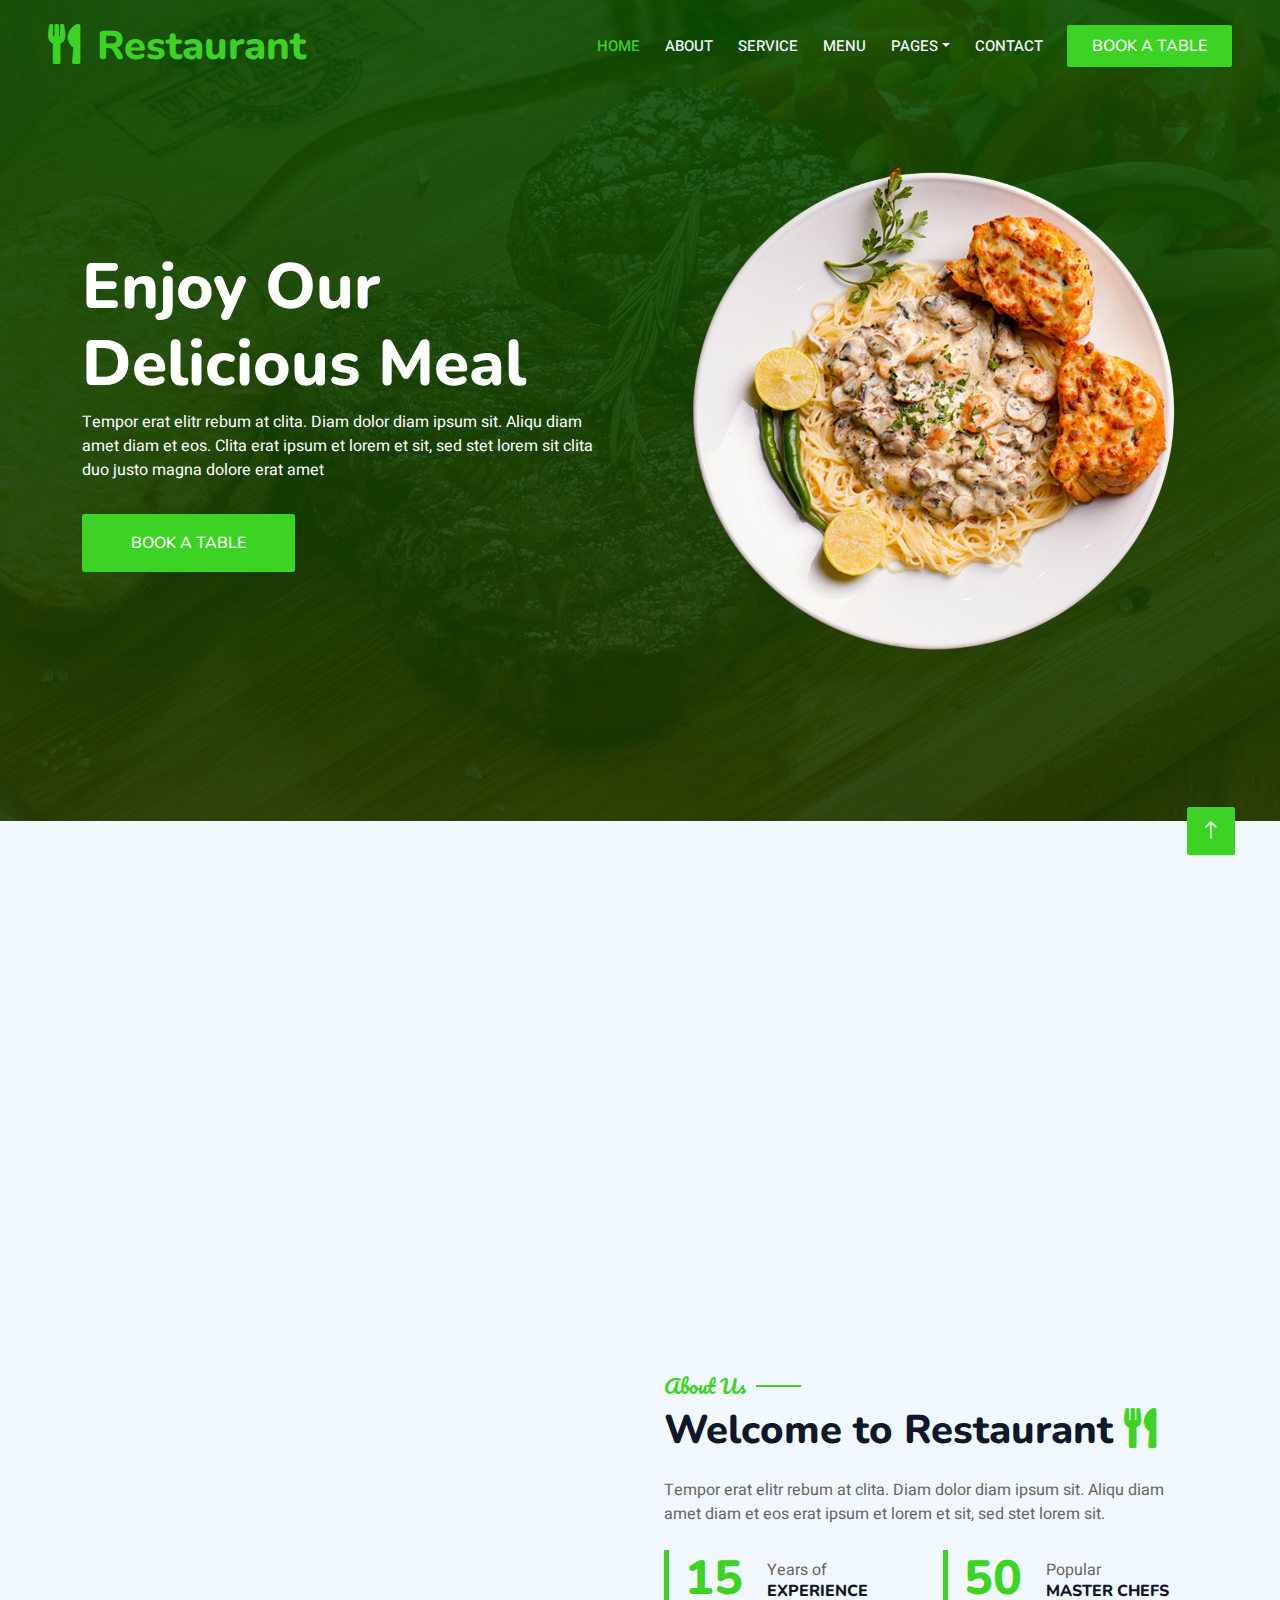
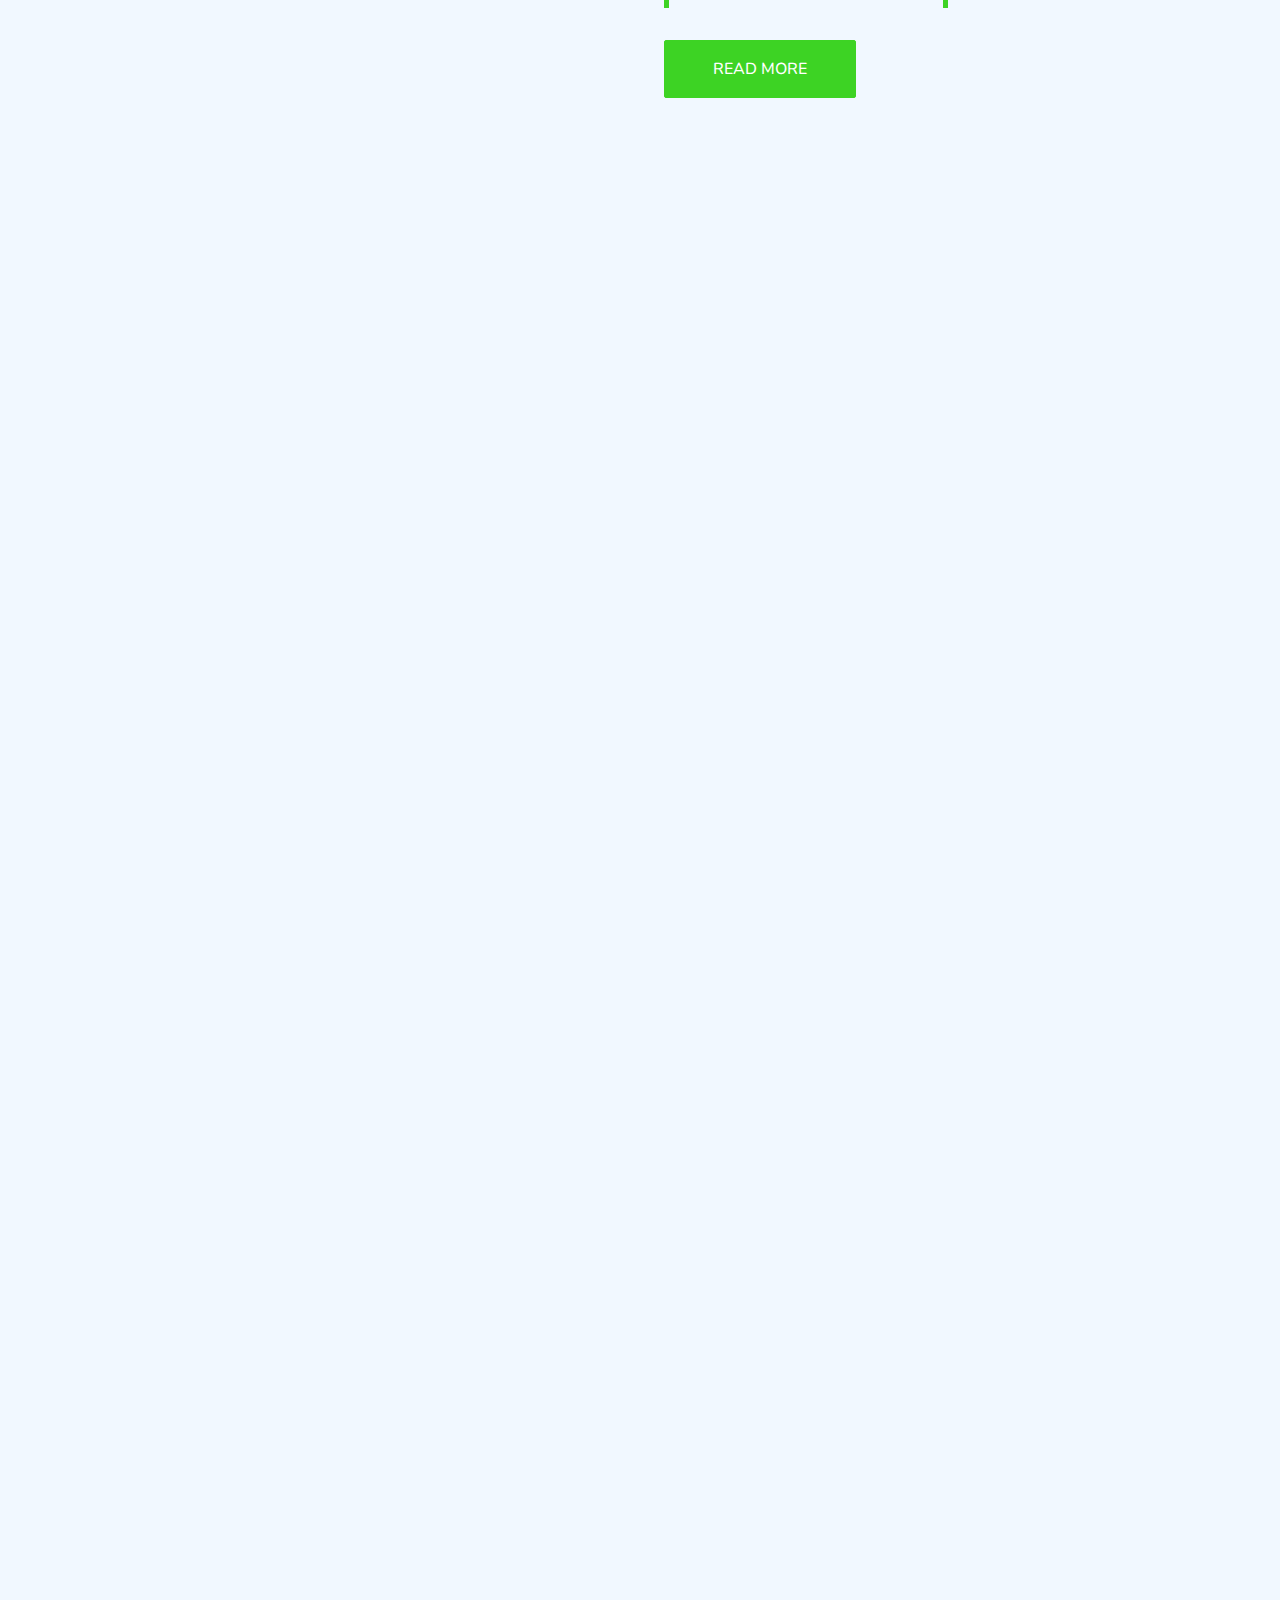
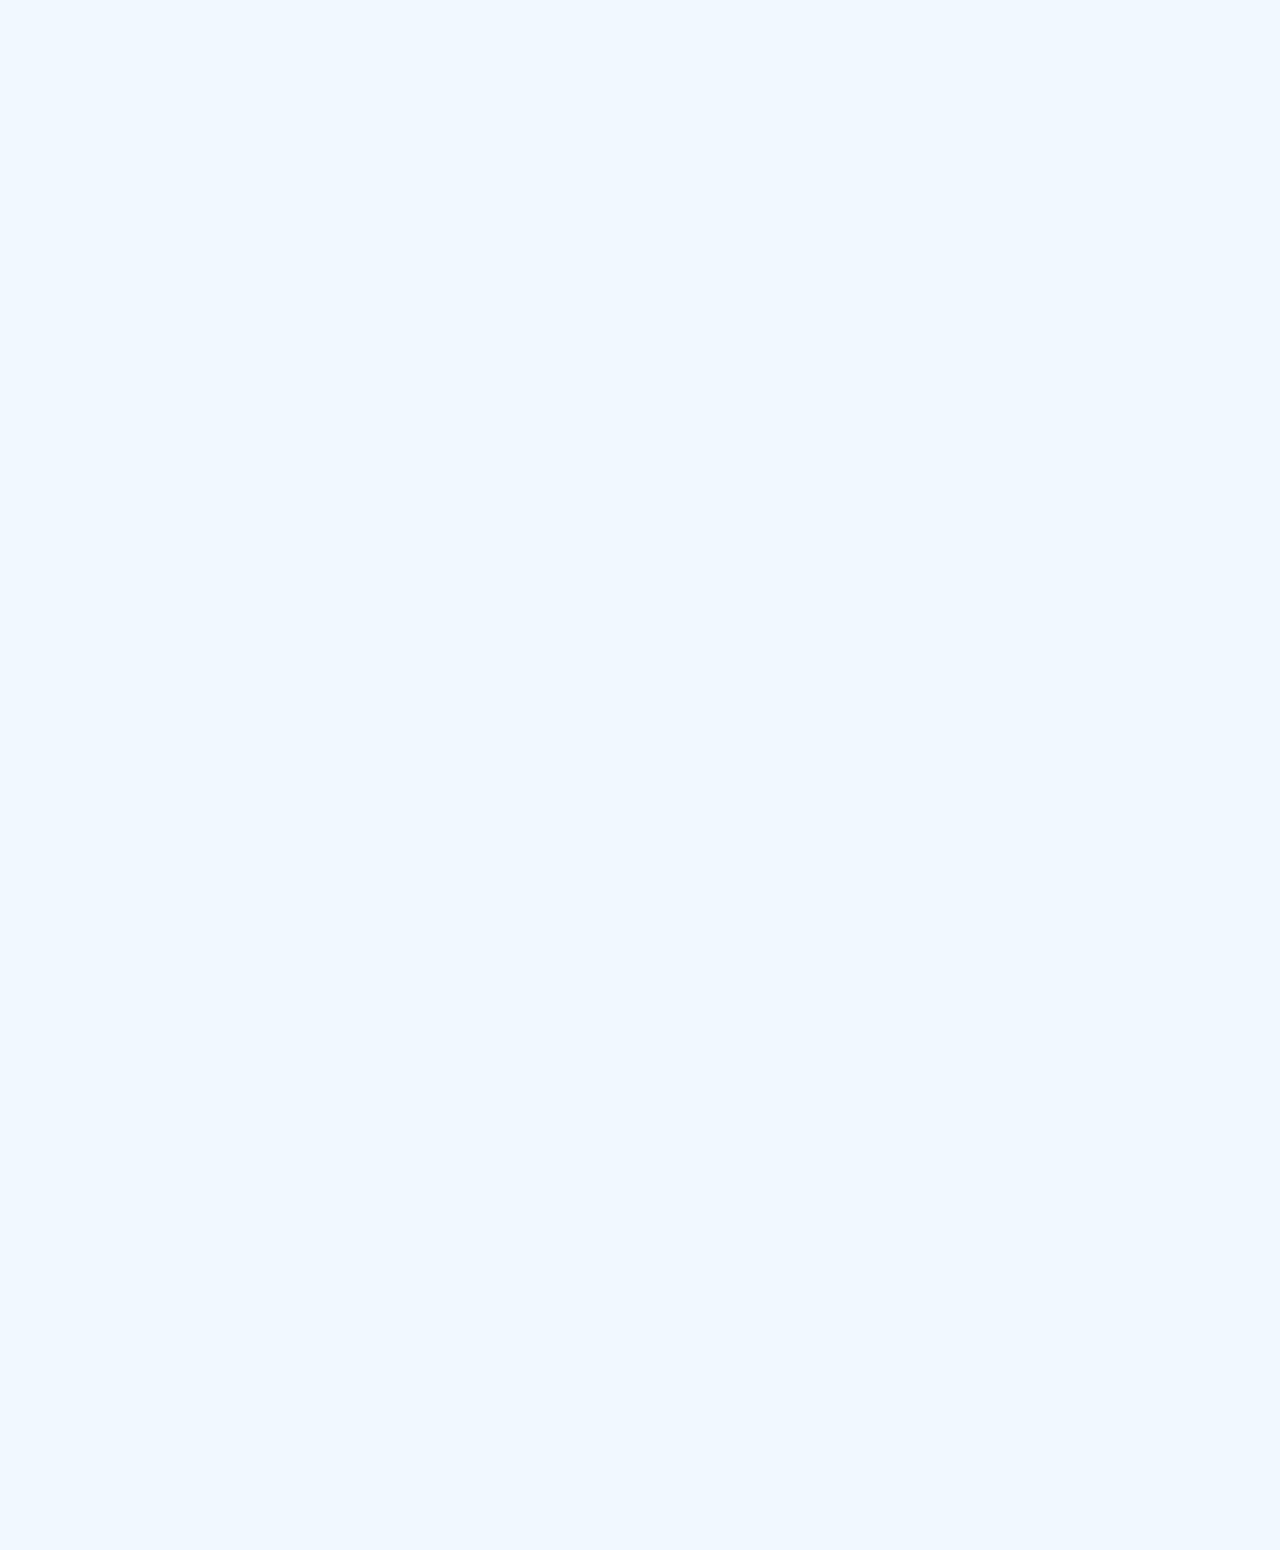
<file: index.html>
<!DOCTYPE html>
<html lang="en">

<head>
    <meta charset="utf-8">
    <title>Restaurant - Enjoy Delicious Meal</title>
    <meta content="width=device-width, initial-scale=1.0" name="viewport">
    <meta content="" name="keywords">
    <meta content="" name="description">

    <!-- Google Web Fonts -->
    <link rel="preconnect" href="https://fonts.googleapis.com">
    <link rel="preconnect" href="https://fonts.gstatic.com" crossorigin>
    <link
        href="https://fonts.googleapis.com/css2?family=Heebo:wght@400;500;600&family=Nunito:wght@600;700;800&family=Pacifico&display=swap"
        rel="stylesheet">

    <!-- Icon Font Stylesheet -->
    <link href="https://cdnjs.cloudflare.com/ajax/libs/font-awesome/5.10.0/css/all.min.css" rel="stylesheet">
    <link href="https://cdn.jsdelivr.net/npm/bootstrap-icons@1.4.1/font/bootstrap-icons.css" rel="stylesheet">

    <!-- Libraries Stylesheet -->
    <link href="lib/animate/animate.min.css" rel="stylesheet">
    <link href="lib/owlcarousel/assets/owl.carousel.min.css" rel="stylesheet">
    <link href="lib/tempusdominus/css/tempusdominus-bootstrap-4.min.css" rel="stylesheet" />

    <!-- Customized Bootstrap Stylesheet -->
    <link href="css/bootstrap.min.css" rel="stylesheet">

    <!-- Template Stylesheet -->
    <link href="css/style.css" rel="stylesheet">
</head>

<body>
    <div>
        <!-- Spinner Start -->
        <div id="spinner"
            class="show bg-white position-fixed translate-middle w-100 vh-100 top-50 start-50 d-flex align-items-center justify-content-center">
            <div class="spinner-border text-primary" style="width: 3rem; height: 3rem;" role="status">
                <span class="sr-only">Loading...</span>
            </div>
        </div>
        <!-- Spinner End -->

        <!-- Navbar & Hero Start -->
        <div>
            <nav class="navbar navbar-expand-lg navbar-dark px-4 px-lg-5 py-3 py-lg-0">
                <a href="#" class="navbar-brand p-0">
                    <h1 class="text-danger m-0"><i class="fa fa-utensils me-3"></i>Restaurant</h1>
                    <!-- <img src="img/logo.png" alt="Logo"> -->
                </a>
                <button class="navbar-toggler" type="button" data-bs-toggle="collapse" data-bs-target="#navbarCollapse">
                    <span class="fa fa-bars"></span>
                </button>
                <div class="collapse navbar-collapse" id="navbarCollapse">
                    <div class="navbar-nav ms-auto py-0 pe-4">
                        <a href="index.html" class="nav-item nav-link active">Home</a>
                        <a href="html/about.html" class="nav-item nav-link">About</a>
                        <a href="html/service.html" class="nav-item nav-link">Service</a>
                        <a href="html/menu.html" class="nav-item nav-link">Menu</a>
                        <div class="nav-item dropdown">
                            <a href="#" class="nav-link dropdown-toggle" data-bs-toggle="dropdown">Pages</a>
                            <div class="dropdown-menu m-0">
                                <a href="html/booking.html" class="dropdown-item">Booking</a>
                                <a href="html/team.html" class="dropdown-item">Our Team</a>
                                <a href="html/testimonial.html" class="dropdown-item">Testimonial</a>
                                <a href="html/policy.html" class="dropdown-item">Privacy Policy</a>
                                <a href="html/terms-condition.html" class="dropdown-item">Terms & Condition</a>
                            </div>
                        </div>
                        <a href="html/contact.html" class="nav-item nav-link">Contact</a>
                    </div>
                    <a href="html/booking.html" class="btn btn-primary py-2 px-4">Book A Table</a>
                </div>
            </nav>

            <div class="container-xxl py-5 bg-dark hero-header mb-5">
                <div class="container my-5 py-5">
                    <div class="row align-items-center g-5">
                        <div class="col-lg-6 text-center text-lg-start">
                            <h1 class="display-3 text-white animated slideInLeft">Enjoy Our<br>Delicious Meal</h1>
                            <p class="text-white animated slideInLeft mb-4 pb-2">Tempor erat elitr rebum at clita. Diam
                                dolor diam ipsum sit. Aliqu diam amet diam et eos. Clita erat ipsum et lorem et sit, sed
                                stet lorem sit clita duo justo magna dolore erat amet</p>
                            <a href="" class="btn btn-primary py-sm-3 px-sm-5 me-3 animated slideInLeft">Book A
                                Table</a>
                        </div>
                        <div class="col-lg-6 text-center text-lg-end overflow-hidden">
                            <img class="img-fluid" src="img/hero.png" alt="hero-img">
                        </div>
                    </div>
                </div>
            </div>
        </div>
        <!-- Navbar & Hero End -->


        <!-- Service Start -->
        <div class="container-xxl py-5">
            <div class="container">
                <div class="row g-4">
                    <div class="col-lg-3 col-sm-6 wow fadeInUp" data-wow-delay="0.1s">
                        <div class="service-item rounded pt-3">
                            <div class="p-4">
                                <i class="fa fa-3x fa-user-tie text-primary mb-4"></i>
                                <h5>Master Chefs</h5>
                                <p>Diam elitr kasd sed at elitr sed ipsum justo dolor sed clita amet diam</p>
                            </div>
                        </div>
                    </div>
                    <div class="col-lg-3 col-sm-6 wow fadeInUp" data-wow-delay="0.3s">
                        <div class="service-item rounded pt-3">
                            <div class="p-4">
                                <i class="fa fa-3x fa-utensils text-primary mb-4"></i>
                                <h5>Quality Food</h5>
                                <p>Diam elitr kasd sed at elitr sed ipsum justo dolor sed clita amet diam</p>
                            </div>
                        </div>
                    </div>
                    <div class="col-lg-3 col-sm-6 wow fadeInUp" data-wow-delay="0.5s">
                        <div class="service-item rounded pt-3">
                            <div class="p-4">
                                <i class="fa fa-3x fa-cart-plus text-primary mb-4"></i>
                                <h5>Online Order</h5>
                                <p>Diam elitr kasd sed at elitr sed ipsum justo dolor sed clita amet diam</p>
                            </div>
                        </div>
                    </div>
                    <div class="col-lg-3 col-sm-6 wow fadeInUp" data-wow-delay="0.7s">
                        <div class="service-item rounded pt-3">
                            <div class="p-4">
                                <i class="fa fa-3x fa-headset text-primary mb-4"></i>
                                <h5>24/7 Service</h5>
                                <p>Diam elitr kasd sed at elitr sed ipsum justo dolor sed clita amet diam</p>
                            </div>
                        </div>
                    </div>
                </div>
            </div>
        </div>
        <!-- Service End -->


        <!-- About Start -->
        <div class="container-xxl py-5">
            <div class="container">
                <div class="row g-5 align-items-center">
                    <div class="col-lg-6">
                        <div class="row g-3">
                            <div class="col-6 text-start">
                                <img class="img-fluid rounded w-100 wow zoomIn" data-wow-delay="0.1s"
                                    src="img/about-1.jpg" alt="about-1">
                            </div>
                            <div class="col-6 text-start">
                                <img class="img-fluid rounded w-75 wow zoomIn" data-wow-delay="0.3s"
                                    src="img/about-2.jpg" alt="about-2" style="margin-top: 25%;">
                            </div>
                            <div class="col-6 text-end">
                                <img class="img-fluid rounded w-75 wow zoomIn" data-wow-delay="0.5s"
                                    src="img/about-3.jpg" alt="about-3">
                            </div>
                            <div class="col-6 text-end">
                                <img class="img-fluid rounded w-100 wow zoomIn" data-wow-delay="0.7s"
                                    src="img/about-4.jpg" alt="about-4">
                            </div>
                        </div>
                    </div>
                    <div class="col-lg-6">
                        <h5 class="section-title ff-secondary text-start text-primary fw-normal">About Us</h5>
                        <h1 class="mb-4">Welcome to Restaurant <i class="fa fa-utensils text-primary me-2"></i></h1>
                        <p class="mb-4">Tempor erat elitr rebum at clita. Diam dolor diam ipsum sit. Aliqu diam amet
                            diam et eos erat ipsum et lorem et sit, sed stet lorem sit.</p>
                        <div class="row g-4 mb-4">
                            <div class="col-sm-6">
                                <div class="d-flex align-items-center border-start border-5 border-primary px-3">
                                    <h1 class="flex-shrink-0 display-5 text-primary mb-0" data-toggle="counter-up">15
                                    </h1>
                                    <div class="ps-4">
                                        <p class="mb-0">Years of</p>
                                        <h6 class="text-uppercase mb-0">Experience</h6>
                                    </div>
                                </div>
                            </div>
                            <div class="col-sm-6">
                                <div class="d-flex align-items-center border-start border-5 border-primary px-3">
                                    <h1 class="flex-shrink-0 display-5 text-primary mb-0" data-toggle="counter-up">50
                                    </h1>
                                    <div class="ps-4">
                                        <p class="mb-0">Popular</p>
                                        <h6 class="text-uppercase mb-0">Master Chefs</h6>
                                    </div>
                                </div>
                            </div>
                        </div>
                        <a class="btn btn-primary py-3 px-5 mt-2" href="#">Read More</a>
                    </div>
                </div>
            </div>
        </div>
        <!-- About End -->


        <!-- Menu Start -->
        <div class="container-xxl py-5">
            <div class="container">
                <div class="text-center wow fadeInUp" data-wow-delay="0.1s">
                    <h5 class="section-title ff-secondary text-center text-primary fw-normal">Food Menu</h5>
                    <h1 class="mb-5">Most Popular Items</h1>
                </div>
                <div class="tab-class text-center wow fadeInUp" data-wow-delay="0.1s">
                    <ul class="nav nav-pills d-inline-flex justify-content-center border-bottom mb-5">
                        <li class="nav-item">
                            <a class="d-flex align-items-center text-start mx-3 ms-0 pb-3 active" data-bs-toggle="pill"
                                href="#Breakfast">
                                <i class="fa fa-coffee fa-2x text-primary"></i>
                                <div class="ps-3">
                                    <small class="text-body">Popular</small>
                                    <h6 class="mt-n1 mb-0">Breakfast</h6>
                                </div>
                            </a>
                        </li>
                        <li class="nav-item">
                            <a class="d-flex align-items-center text-start mx-3 pb-3" data-bs-toggle="pill"
                                href="#Launch">
                                <i class="fa fa-hamburger fa-2x text-primary"></i>
                                <div class="ps-3">
                                    <small class="text-body">Special</small>
                                    <h6 class="mt-n1 mb-0">Launch</h6>
                                </div>
                            </a>
                        </li>
                        <li class="nav-item">
                            <a class="d-flex align-items-center text-start mx-3 me-0 pb-3" data-bs-toggle="pill"
                                href="#Dinner">
                                <i class="fa fa-utensils fa-2x text-primary"></i>
                                <div class="ps-3">
                                    <small class="text-body">Lovely</small>
                                    <h6 class="mt-n1 mb-0">Dinner</h6>
                                </div>
                            </a>
                        </li>
                    </ul>
                    <div class="tab-content">
                        <div id="Breakfast" class="tab-pane fade show p-0 active">
                            <div class="row g-4">
                                <div class="col-lg-6">
                                    <div class="d-flex align-items-center">
                                        <img class="flex-shrink-0 img-fluid rounded" src="img/menu-4.jpg" alt="menu-4"
                                            style="width: 80px;">
                                        <div class="w-100 d-flex flex-column text-start ps-4">
                                            <h5 class="d-flex justify-content-between border-bottom pb-2">
                                                <span>Chapli Kebab</span>
                                                <span class="text-primary">$400</span>
                                            </h5>
                                            <small class="fst-italic">Lorem ipsum clita erat amet dolor justo
                                                diam</small>
                                        </div>
                                    </div>
                                </div>
                                <div class="col-lg-6">
                                    <div class="d-flex align-items-center">
                                        <img class="flex-shrink-0 img-fluid rounded" src="img/menu-5.jpg" alt="menu-5"
                                            style="width: 80px;">
                                        <div class="w-100 d-flex flex-column text-start ps-4">
                                            <h5 class="d-flex justify-content-between border-bottom pb-2">
                                                <span>Nihari</span>
                                                <span class="text-primary">$900</span>
                                            </h5>
                                            <small class="fst-italic">Lorem ipsum clita erat amet dolor justo
                                                diam</small>
                                        </div>
                                    </div>
                                </div>
                                <div class="col-lg-6">
                                    <div class="d-flex align-items-center">
                                        <img class="flex-shrink-0 img-fluid rounded" src="img/menu-6.jpg" alt="menu-6"
                                            style="width: 80px;">
                                        <div class="w-100 d-flex flex-column text-start ps-4">
                                            <h5 class="d-flex justify-content-between border-bottom pb-2">
                                                <span>Finger Chips</span>
                                                <span class="text-primary">$150</span>
                                            </h5>
                                            <small class="fst-italic">Lorem ipsum clita erat amet dolor justo
                                                diam</small>
                                        </div>
                                    </div>
                                </div>
                                <div class="col-lg-6">
                                    <div class="d-flex align-items-center">
                                        <img class="flex-shrink-0 img-fluid rounded" src="img/menu-7.jpg" alt="menu-7"
                                            style="width: 80px;">
                                        <div class="w-100 d-flex flex-column text-start ps-4">
                                            <h5 class="d-flex justify-content-between border-bottom pb-2">
                                                <span>Double Cheese Pizza</span>
                                                <span class="text-primary">$800</span>
                                            </h5>
                                            <small class="fst-italic">Lorem ipsum clita erat amet dolor justo
                                                diam</small>
                                        </div>
                                    </div>
                                </div>
                                <div class="col-lg-6">
                                    <div class="d-flex align-items-center">
                                        <img class="flex-shrink-0 img-fluid rounded" src="img/menu-8.jpg" alt="menu-8"
                                            style="width: 80px;">
                                        <div class="w-100 d-flex flex-column text-start ps-4">
                                            <h5 class="d-flex justify-content-between border-bottom pb-2">
                                                <span>Namkeen Gosht</span>
                                                <span class="text-primary">$1200</span>
                                            </h5>
                                            <small class="fst-italic">Lorem ipsum clita erat amet dolor justo
                                                diam</small>
                                        </div>
                                    </div>
                                </div>
                                <div class="col-lg-6">
                                    <div class="d-flex align-items-center">
                                        <img class="flex-shrink-0 img-fluid rounded" src="img/menu-1.jpg" alt="menu-1"
                                            style="width: 80px;">
                                        <div class="w-100 d-flex flex-column text-start ps-4">
                                            <h5 class="d-flex justify-content-between border-bottom pb-2">
                                                <span>Fruit chaat</span>
                                                <span class="text-primary">$300</span>
                                            </h5>
                                            <small class="fst-italic">Lorem ipsum clita erat amet dolor justo
                                                diam</small>
                                        </div>
                                    </div>
                                </div>
                                <div class="col-lg-6">
                                    <div class="d-flex align-items-center">
                                        <img class="flex-shrink-0 img-fluid rounded" src="img/menu-2.jpg" alt="menu-2"
                                            style="width: 80px;">
                                        <div class="w-100 d-flex flex-column text-start ps-4">
                                            <h5 class="d-flex justify-content-between border-bottom pb-2">
                                                <span>Sindhi Biryani</span>
                                                <span class="text-primary">$450</span>
                                            </h5>
                                            <small class="fst-italic">Lorem ipsum clita erat amet dolor justo
                                                diam</small>
                                        </div>
                                    </div>
                                </div>
                                <div class="col-lg-6">
                                    <div class="d-flex align-items-center">
                                        <img class="flex-shrink-0 img-fluid rounded" src="img/menu-3.jpg" alt="menu-3"
                                            style="width: 80px;">
                                        <div class="w-100 d-flex flex-column text-start ps-4">
                                            <h5 class="d-flex justify-content-between border-bottom pb-2">
                                                <span>Special Pizza</span>
                                                <span class="text-primary">$850</span>
                                            </h5>
                                            <small class="fst-italic">Lorem ipsum clita erat amet dolor justo
                                                diam</small>
                                        </div>
                                    </div>
                                </div>
                            </div>
                        </div>
                        <div id="Launch" class="tab-pane fade show p-0">
                            <div class="row g-4">
                                <div class="col-lg-6">
                                    <div class="d-flex align-items-center">
                                        <img class="flex-shrink-0 img-fluid rounded" src="img/menu-1.jpg" alt="menu-1"
                                            style="width: 80px;">
                                        <div class="w-100 d-flex flex-column text-start ps-4">
                                            <h5 class="d-flex justify-content-between border-bottom pb-2">
                                                <span>Fruit chaat</span>
                                                <span class="text-primary">$300</span>
                                            </h5>
                                            <small class="fst-italic">Lorem ipsum clita erat amet dolor justo
                                                diam</small>
                                        </div>
                                    </div>
                                </div>

                                <div class="col-lg-6">
                                    <div class="d-flex align-items-center">
                                        <img class="flex-shrink-0 img-fluid rounded" src="img/menu-4.jpg" alt=""
                                            style="width: 80px;">
                                        <div class="w-100 d-flex flex-column text-start ps-4">
                                            <h5 class="d-flex justify-content-between border-bottom pb-2">
                                                <span>Chapli Kebab</span>
                                                <span class="text-primary">$400</span>
                                            </h5>
                                            <small class="fst-italic">Lorem ipsum clita erat amet dolor justo
                                                diam</small>
                                        </div>
                                    </div>
                                </div>
                                <div class="col-lg-6">
                                    <div class="d-flex align-items-center">
                                        <img class="flex-shrink-0 img-fluid rounded" src="img/menu-3.jpg" alt="menu-3"
                                            style="width: 80px;">
                                        <div class="w-100 d-flex flex-column text-start ps-4">
                                            <h5 class="d-flex justify-content-between border-bottom pb-2">
                                                <span>Special Pizza</span>
                                                <span class="text-primary">$850</span>
                                            </h5>
                                            <small class="fst-italic">Lorem ipsum clita erat amet dolor justo
                                                diam</small>
                                        </div>
                                    </div>
                                </div>

                                <div class="col-lg-6">
                                    <div class="d-flex align-items-center">
                                        <img class="flex-shrink-0 img-fluid rounded" src="img/menu-6.jpg" alt=""
                                            style="width: 80px;">
                                        <div class="w-100 d-flex flex-column text-start ps-4">
                                            <h5 class="d-flex justify-content-between border-bottom pb-2">
                                                <span>Finger Chips</span>
                                                <span class="text-primary">$150</span>
                                            </h5>
                                            <small class="fst-italic">Lorem ipsum clita erat amet dolor justo
                                                diam</small>
                                        </div>
                                    </div>
                                </div>
                                <div class="col-lg-6">
                                    <div class="d-flex align-items-center">
                                        <img class="flex-shrink-0 img-fluid rounded" src="img/menu-5.jpg" alt=""
                                            style="width: 80px;">
                                        <div class="w-100 d-flex flex-column text-start ps-4">
                                            <h5 class="d-flex justify-content-between border-bottom pb-2">
                                                <span>Nihari</span>
                                                <span class="text-primary">$900</span>
                                            </h5>
                                            <small class="fst-italic">Lorem ipsum clita erat amet dolor justo
                                                diam</small>
                                        </div>
                                    </div>
                                </div>

                                <div class="col-lg-6">
                                    <div class="d-flex align-items-center">
                                        <img class="flex-shrink-0 img-fluid rounded" src="img/menu-8.jpg" alt=""
                                            style="width: 80px;">
                                        <div class="w-100 d-flex flex-column text-start ps-4">
                                            <h5 class="d-flex justify-content-between border-bottom pb-2">
                                                <span>Namkeen Gosht</span>
                                                <span class="text-primary">$1200</span>
                                            </h5>
                                            <small class="fst-italic">Lorem ipsum clita erat amet dolor justo
                                                diam</small>
                                        </div>
                                    </div>
                                </div>
                                <div class="col-lg-6">
                                    <div class="d-flex align-items-center">
                                        <img class="flex-shrink-0 img-fluid rounded" src="img/menu-7.jpg" alt=""
                                            style="width: 80px;">
                                        <div class="w-100 d-flex flex-column text-start ps-4">
                                            <h5 class="d-flex justify-content-between border-bottom pb-2">
                                                <span>Double Cheese Pizza</span>
                                                <span class="text-primary">$800</span>
                                            </h5>
                                            <small class="fst-italic">Lorem ipsum clita erat amet dolor justo
                                                diam</small>
                                        </div>
                                    </div>
                                </div>
                                <div class="col-lg-6">
                                    <div class="d-flex align-items-center">
                                        <img class="flex-shrink-0 img-fluid rounded" src="img/menu-2.jpg" alt="menu-2"
                                            style="width: 80px;">
                                        <div class="w-100 d-flex flex-column text-start ps-4">
                                            <h5 class="d-flex justify-content-between border-bottom pb-2">
                                                <span>Sindhi Biryani</span>
                                                <span class="text-primary">$450</span>
                                            </h5>
                                            <small class="fst-italic">Lorem ipsum clita erat amet dolor justo
                                                diam</small>
                                        </div>
                                    </div>
                                </div>
                            </div>
                        </div>
                        <div id="Dinner" class="tab-pane fade show p-0 ">
                            <div class="row g-4">

                                <div class="col-lg-6">
                                    <div class="d-flex align-items-center">
                                        <img class="flex-shrink-0 img-fluid rounded" src="img/menu-2.jpg" alt="menu-2"
                                            style="width: 80px;">
                                        <div class="w-100 d-flex flex-column text-start ps-4">
                                            <h5 class="d-flex justify-content-between border-bottom pb-2">
                                                <span>Sindhi Biryani</span>
                                                <span class="text-primary">$450</span>
                                            </h5>
                                            <small class="fst-italic">Lorem ipsum clita erat amet dolor justo
                                                diam</small>
                                        </div>
                                    </div>
                                </div>
                                <div class="col-lg-6">
                                    <div class="d-flex align-items-center">
                                        <img class="flex-shrink-0 img-fluid rounded" src="img/menu-3.jpg" alt="menu-3"
                                            style="width: 80px;">
                                        <div class="w-100 d-flex flex-column text-start ps-4">
                                            <h5 class="d-flex justify-content-between border-bottom pb-2">
                                                <span>Special Pizza</span>
                                                <span class="text-primary">$850</span>
                                            </h5>
                                            <small class="fst-italic">Lorem ipsum clita erat amet dolor justo
                                                diam</small>
                                        </div>
                                    </div>
                                </div>
                                <div class="col-lg-6">
                                    <div class="d-flex align-items-center">
                                        <img class="flex-shrink-0 img-fluid rounded" src="img/menu-1.jpg" alt="menu-1"
                                            style="width: 80px;">
                                        <div class="w-100 d-flex flex-column text-start ps-4">
                                            <h5 class="d-flex justify-content-between border-bottom pb-2">
                                                <span>Fruit chaat</span>
                                                <span class="text-primary">$300</span>
                                            </h5>
                                            <small class="fst-italic">Lorem ipsum clita erat amet dolor justo
                                                diam</small>
                                        </div>
                                    </div>
                                </div>

                                <div class="col-lg-6">
                                    <div class="d-flex align-items-center">
                                        <img class="flex-shrink-0 img-fluid rounded" src="img/menu-5.jpg" alt="menu-5"
                                            style="width: 80px;">
                                        <div class="w-100 d-flex flex-column text-start ps-4">
                                            <h5 class="d-flex justify-content-between border-bottom pb-2">
                                                <span>Nihari</span>
                                                <span class="text-primary">$900</span>
                                            </h5>
                                            <small class="fst-italic">Lorem ipsum clita erat amet dolor justo
                                                diam</small>
                                        </div>
                                    </div>
                                </div>
                                <div class="col-lg-6">
                                    <div class="d-flex align-items-center">
                                        <img class="flex-shrink-0 img-fluid rounded" src="img/menu-6.jpg" alt="menu-6"
                                            style="width: 80px;">
                                        <div class="w-100 d-flex flex-column text-start ps-4">
                                            <h5 class="d-flex justify-content-between border-bottom pb-2">
                                                <span>Finger Chips</span>
                                                <span class="text-primary">$150</span>
                                            </h5>
                                            <small class="fst-italic">Lorem ipsum clita erat amet dolor justo
                                                diam</small>
                                        </div>
                                    </div>
                                </div>
                                <div class="col-lg-6">
                                    <div class="d-flex align-items-center">
                                        <img class="flex-shrink-0 img-fluid rounded" src="img/menu-4.jpg" alt="menu-4"
                                            style="width: 80px;">
                                        <div class="w-100 d-flex flex-column text-start ps-4">
                                            <h5 class="d-flex justify-content-between border-bottom pb-2">
                                                <span>Chapli Kebab</span>
                                                <span class="text-primary">$400</span>
                                            </h5>
                                            <small class="fst-italic">Lorem ipsum clita erat amet dolor justo
                                                diam</small>
                                        </div>
                                    </div>
                                </div>

                                <div class="col-lg-6">
                                    <div class="d-flex align-items-center">
                                        <img class="flex-shrink-0 img-fluid rounded" src="img/menu-8.jpg" alt="menu-8"
                                            style="width: 80px;">
                                        <div class="w-100 d-flex flex-column text-start ps-4">
                                            <h5 class="d-flex justify-content-between border-bottom pb-2">
                                                <span>Namkeen Gosht</span>
                                                <span class="text-primary">$1200</span>
                                            </h5>
                                            <small class="fst-italic">Lorem ipsum clita erat amet dolor justo
                                                diam</small>
                                        </div>
                                    </div>
                                </div>
                                <div class="col-lg-6">
                                    <div class="d-flex align-items-center">
                                        <img class="flex-shrink-0 img-fluid rounded" src="img/menu-7.jpg" alt="menu-7"
                                            style="width: 80px;">
                                        <div class="w-100 d-flex flex-column text-start ps-4">
                                            <h5 class="d-flex justify-content-between border-bottom pb-2">
                                                <span>Double Cheese Pizza</span>
                                                <span class="text-primary">$800</span>
                                            </h5>
                                            <small class="fst-italic">Lorem ipsum clita erat amet dolor justo
                                                diam</small>
                                        </div>
                                    </div>
                                </div>
                            </div>
                        </div>
                    </div>
                </div>
            </div>
        </div>
        <!-- Menu End -->


        <!-- Reservation Start -->
        <div class="container-xxl py-5 px-0 wow fadeInUp" data-wow-delay="0.1s">
            <div class="row g-0">
                <div class="col-md-6">
                    <div class="video">
                        <button type="button" class="btn-play" data-bs-toggle="modal"
                            data-src="https://www.youtube.com/embed/DWRcNpR6Kdc" data-bs-target="#videoModal">
                            <span></span>
                        </button>
                    </div>
                </div>
                <div class="col-md-6 d-flex align-items-center book-table">
                    <div class="p-5 wow fadeInUp" data-wow-delay="0.2s">
                        <h5 class="section-title ff-secondary text-start text-primary fw-normal">Reservation</h5>
                        <h1 class="text-white mb-4">Book A Table Online</h1>
                        <form>
                            <div class="row g-3">
                                <div class="col-md-6">
                                    <div class="form-floating">
                                        <input type="text" class="form-control" id="name" placeholder="Your Name">
                                        <label for="name">Your Name</label>
                                    </div>
                                </div>
                                <div class="col-md-6">
                                    <div class="form-floating">
                                        <input type="email" class="form-control" id="email" placeholder="Your Email">
                                        <label for="email">Your Email</label>
                                    </div>
                                </div>
                                <div class="col-md-6">
                                    <div class="form-floating date" id="date3" data-target-input="nearest">
                                        <input type="text" class="form-control datetimepicker-input" id="datetime"
                                            placeholder="Date & Time" data-target="#date3"
                                            data-toggle="datetimepicker" />
                                        <label for="datetime">Date & Time</label>
                                    </div>
                                </div>
                                <div class="col-md-6">
                                    <div class="form-floating">
                                        <select class="form-select" id="select1">
                                            <option value="1">People 1</option>
                                            <option value="2">People 2</option>
                                            <option value="3">People 3</option>
                                        </select>
                                        <label for="select1">No Of People</label>
                                    </div>
                                </div>
                                <div class="col-12">
                                    <div class="form-floating">
                                        <textarea class="form-control" placeholder="Special Request" id="message"
                                            style="height: 100px"></textarea>
                                        <label for="message">Special Request</label>
                                    </div>
                                </div>
                                <div class="col-12">
                                    <button class="btn btn-primary w-100 py-3" type="submit">Book Now</button>
                                </div>
                            </div>
                        </form>
                    </div>
                </div>
            </div>
        </div>

        <div class="modal fade" id="videoModal" tabindex="-1" aria-labelledby="exampleModalLabel" aria-hidden="true">
            <div class="modal-dialog">
                <div class="modal-content rounded-0">
                    <div class="modal-header">
                        <h5 class="modal-title" id="exampleModalLabel">Youtube Video</h5>
                        <button type="button" class="btn-close" data-bs-dismiss="modal" aria-label="Close"></button>
                    </div>
                    <div class="modal-body">
                        <!-- 16:9 aspect ratio -->
                        <div class="ratio ratio-16x9">
                            <iframe class="embed-responsive-item" src="" id="video" allowfullscreen
                                allowscriptaccess="always" allow="autoplay"></iframe>
                        </div>
                    </div>
                </div>
            </div>
        </div>
        <!-- Reservation End -->


        <!-- Team Start -->
        <div class="container-xxl pt-5 pb-3">
            <div class="container">
                <div class="text-center wow fadeInUp" data-wow-delay="0.1s">
                    <h5 class="section-title ff-secondary text-center text-primary fw-normal">Team Members</h5>
                    <h1 class="mb-5">Our Master Chefs</h1>
                </div>
                <div class="row g-4">
                    <div class="col-lg-3 col-md-6 wow fadeInUp" data-wow-delay="0.1s">
                        <div class="team-item text-center rounded overflow-hidden">
                            <div class="rounded-circle overflow-hidden m-4">
                                <img class="img-fluid" src="img/team-1.jpeg" alt="team-1">
                            </div>
                            <h5 class="mb-0">Full Name</h5>
                            <small>Designation</small>
                            <div class="d-flex justify-content-center mt-3">
                                <a class="btn btn-square btn-primary mx-1" href=""><i class="fab fa-facebook-f"></i></a>
                                <a class="btn btn-square btn-primary mx-1" href=""><i class="fab fa-twitter"></i></a>
                                <a class="btn btn-square btn-primary mx-1" href=""><i class="fab fa-instagram"></i></a>
                            </div>
                        </div>
                    </div>
                    <div class="col-lg-3 col-md-6 wow fadeInUp" data-wow-delay="0.3s">
                        <div class="team-item text-center rounded overflow-hidden">
                            <div class="rounded-circle overflow-hidden m-4">
                                <img class="img-fluid" src="img/team-2.png" alt="team-2">
                            </div>
                            <h5 class="mb-0">Full Name</h5>
                            <small>Designation</small>
                            <div class="d-flex justify-content-center mt-3">
                                <a class="btn btn-square btn-primary mx-1" href=""><i class="fab fa-facebook-f"></i></a>
                                <a class="btn btn-square btn-primary mx-1" href=""><i class="fab fa-twitter"></i></a>
                                <a class="btn btn-square btn-primary mx-1" href=""><i class="fab fa-instagram"></i></a>
                            </div>
                        </div>
                    </div>
                    <div class="col-lg-3 col-md-6 wow fadeInUp" data-wow-delay="0.5s">
                        <div class="team-item text-center rounded overflow-hidden">
                            <div class="rounded-circle overflow-hidden m-4">
                                <img class="img-fluid" src="img/team-3.jpeg" alt="team-3">
                            </div>
                            <h5 class="mb-0">Full Name</h5>
                            <small>Designation</small>
                            <div class="d-flex justify-content-center mt-3">
                                <a class="btn btn-square btn-primary mx-1" href=""><i class="fab fa-facebook-f"></i></a>
                                <a class="btn btn-square btn-primary mx-1" href=""><i class="fab fa-twitter"></i></a>
                                <a class="btn btn-square btn-primary mx-1" href=""><i class="fab fa-instagram"></i></a>
                            </div>
                        </div>
                    </div>
                    <div class="col-lg-3 col-md-6 wow fadeInUp" data-wow-delay="0.7s">
                        <div class="team-item text-center rounded overflow-hidden">
                            <div class="rounded-circle overflow-hidden m-4">
                                <img class="img-fluid" src="img/team-4.png" alt="team-4">
                            </div>
                            <h5 class="mb-0">Full Name</h5>
                            <small>Designation</small>
                            <div class="d-flex justify-content-center mt-3">
                                <a class="btn btn-square btn-primary mx-1" href=""><i class="fab fa-facebook-f"></i></a>
                                <a class="btn btn-square btn-primary mx-1" href=""><i class="fab fa-twitter"></i></a>
                                <a class="btn btn-square btn-primary mx-1" href=""><i class="fab fa-instagram"></i></a>
                            </div>
                        </div>
                    </div>
                </div>
            </div>
        </div>
        <!-- Team End -->


        <!-- Testimonial Start -->
        <div class="container-xxl py-5 wow fadeInUp" data-wow-delay="0.1s">
            <div class="container">
                <div class="text-center">
                    <h5 class="section-title ff-secondary text-center text-primary fw-normal">Testimonial</h5>
                    <h1 class="mb-5">Our Clients Say!!!</h1>
                </div>
                <div class="owl-carousel testimonial-carousel">
                    <div class="testimonial-item bg-transparent border rounded p-4">
                        <i class="fa fa-quote-left fa-2x text-primary mb-3"></i>
                        <p>Dolor et eos labore, stet justo sed est sed. Diam sed sed dolor stet amet eirmod eos labore
                            diam</p>
                        <div class="d-flex align-items-center">
                            <img class="img-fluid flex-shrink-0 rounded-circle" src="img/testimonial-1.jpg"
                                style="width: 50px; height: 50px;">
                            <div class="ps-3">
                                <h5 class="mb-1">Client Name</h5>
                                <small>Profession</small>
                            </div>
                        </div>
                    </div>
                    <div class="testimonial-item bg-transparent border rounded p-4">
                        <i class="fa fa-quote-left fa-2x text-primary mb-3"></i>
                        <p>Dolor et eos labore, stet justo sed est sed. Diam sed sed dolor stet amet eirmod eos labore
                            diam</p>
                        <div class="d-flex align-items-center">
                            <img class="img-fluid flex-shrink-0 rounded-circle" src="img/testimonial-2.jpg"
                                style="width: 50px; height: 50px;">
                            <div class="ps-3">
                                <h5 class="mb-1">Client Name</h5>
                                <small>Profession</small>
                            </div>
                        </div>
                    </div>
                    <div class="testimonial-item bg-transparent border rounded p-4">
                        <i class="fa fa-quote-left fa-2x text-primary mb-3"></i>
                        <p>Dolor et eos labore, stet justo sed est sed. Diam sed sed dolor stet amet eirmod eos labore
                            diam</p>
                        <div class="d-flex align-items-center">
                            <img class="img-fluid flex-shrink-0 rounded-circle" src="img/testimonial-3.jpg"
                                style="width: 50px; height: 50px;">
                            <div class="ps-3">
                                <h5 class="mb-1">Client Name</h5>
                                <small>Profession</small>
                            </div>
                        </div>
                    </div>
                    <div class="testimonial-item bg-transparent border rounded p-4">
                        <i class="fa fa-quote-left fa-2x text-primary mb-3"></i>
                        <p>Dolor et eos labore, stet justo sed est sed. Diam sed sed dolor stet amet eirmod eos labore
                            diam</p>
                        <div class="d-flex align-items-center">
                            <img class="img-fluid flex-shrink-0 rounded-circle" src="img/testimonial-4.jpg"
                                style="width: 50px; height: 50px;">
                            <div class="ps-3">
                                <h5 class="mb-1">Client Name</h5>
                                <small>Profession</small>
                            </div>
                        </div>
                    </div>
                </div>
            </div>
        </div>
        <!-- Testimonial End -->


        <!-- Footer Start -->
        <div class="container-fluid  text-light footer pt-5 mt-5 wow fadeIn" data-wow-delay="0.1s">
            <div class="container py-5">
                <div class="row g-5">
                    <div class="col-lg-3 col-md-6">
                        <h4 class="section-title ff-secondary text-start text-primary fw-normal mb-4">Company</h4>
                        <a class="btn btn-link" href="html/about.html">About Us</a>
                        <a class="btn btn-link" href="html/contact.html">Contact Us</a>
                        <a class="btn btn-link" href="html/booking.html">Reservation</a>
                        <a class="btn btn-link" href="html/policy.html">Privacy Policy</a>
                        <a class="btn btn-link" href="html/terms-condition.html">Terms & Condition</a>
                    </div>
                    <div class="col-lg-3 col-md-6">
                        <h4 class="section-title ff-secondary text-start text-primary fw-normal mb-4">Contact</h4>
                        <p class="mb-2"><i class="fa fa-map-marker-alt me-3"></i>123 Street, New York, USA</p>
                        <p class="mb-2"><i class="fa fa-phone-alt me-3"></i>+012 345 67890</p>
                        <p class="mb-2"><i class="fa fa-envelope me-3"></i>info@example.com</p>
                        <div class="d-flex pt-2">
                            <a class="btn btn-outline-light btn-social" href=""><i class="fab fa-twitter"></i></a>
                            <a class="btn btn-outline-light btn-social" href=""><i class="fab fa-facebook-f"></i></a>
                            <a class="btn btn-outline-light btn-social" href=""><i class="fab fa-youtube"></i></a>
                            <a class="btn btn-outline-light btn-social" href=""><i class="fab fa-linkedin-in"></i></a>
                        </div>
                    </div>
                    <div class="col-lg-3 col-md-6">
                        <h4 class="section-title ff-secondary text-start text-primary fw-normal mb-4">Opening</h4>
                        <h5 class="text-light fw-normal">Monday - Saturday</h5>
                        <p>09AM - 09PM</p>
                        <h5 class="text-light fw-normal">Sunday</h5>
                        <p>10AM - 08PM</p>
                    </div>
                    <div class="col-lg-3 col-md-6">
                        <h4 class="section-title ff-secondary text-start text-primary fw-normal mb-4">Newsletter</h4>
                        <p>Dolor amet sit justo amet elitr clita ipsum elitr est.</p>
                        <div class="position-relative mx-auto" style="max-width: 400px;">
                            <input class="form-control border-primary w-100 py-3 ps-4 pe-5" type="text"
                                placeholder="Your email">
                            <button type="button"
                                class="btn btn-primary py-2 position-absolute top-0 end-0 mt-2 me-2">SignUp</button>
                        </div>
                    </div>
                </div>
            </div>
            <div class="container">
                <div class="copyright">
                    <div class="row">
                        <div class="col-md-6 text-center text-md-start mb-3 mb-md-0">
                            &copy; <a class="border-bottom" href="#">Restaurant</a> All Right Reserved.
                            Designed By <a class="border-bottom" href="#">CodeCraft</a>
                        </div>
                        <div class="col-md-6 text-center text-md-end">
                            <div class="footer-menu">
                                <a href="/index.html">Home</a>
                                <a href="/html/service.html">Cookies</a>
                                <a href="/html/contact.html">Help</a>
                                <a href="/html/contact.html">FQAs</a>
                            </div>
                        </div>
                    </div>
                </div>
            </div>
        </div>
        <!-- Footer End -->


        <!-- Back to Top -->
        <a href="#" class="btn btn-lg btn-primary btn-lg-square back-to-top"><i class="bi bi-arrow-up"></i></a>
    </div>

    <!-- JavaScript Libraries -->
    <script src="https://code.jquery.com/jquery-3.4.1.min.js"></script>
    <script src="https://cdn.jsdelivr.net/npm/bootstrap@5.0.0/dist/js/bootstrap.bundle.min.js"></script>
    <script src="lib/wow/wow.min.js"></script>
    <script src="lib/easing/easing.min.js"></script>
    <script src="lib/waypoints/waypoints.min.js"></script>
    <script src="lib/counterup/counterup.min.js"></script>
    <script src="lib/owlcarousel/owl.carousel.min.js"></script>
    <script src="lib/tempusdominus/js/moment.min.js"></script>
    <script src="lib/tempusdominus/js/moment-timezone.min.js"></script>
    <script src="lib/tempusdominus/js/tempusdominus-bootstrap-4.min.js"></script>

    <!-- Template Javascript -->
    <script src="js/main.js"></script>
</body>

</html>
</file>
<file: css/style.css>
/********** Template CSS **********/
:root {
    /* --primary: #FEA116; */
    --primary: #3dd324;
    --light: #F1F8FF;
    --dark: #0e4219;
}

.ff-secondary {
    font-family: 'Pacifico', cursive;
}

.fw-medium {
    font-weight: 600 !important;
}

.fw-semi-bold {
    font-weight: 700 !important;
}

.back-to-top {
    position: fixed;
    display: none;
    right: 45px;
    bottom: 45px;
    z-index: 99;
}


/*** Spinner ***/
#spinner {
    opacity: 0;
    visibility: hidden;
    transition: opacity .5s ease-out, visibility 0s linear .5s;
    z-index: 99999;
}

#spinner.show {
    transition: opacity .5s ease-out, visibility 0s linear 0s;
    visibility: visible;
    opacity: 1;
}


/*** Button ***/
.btn {
    font-family: 'Nunito', sans-serif;
    font-weight: 500;
    text-transform: uppercase;
    transition: .5s;
}

.btn.btn-primary,
.btn.btn-secondary {
    color: #FFFFFF;
}

.btn-square {
    width: 38px;
    height: 38px;
}

.btn-sm-square {
    width: 32px;
    height: 32px;
}

.btn-lg-square {
    width: 48px;
    height: 48px;
}

.btn-square,
.btn-sm-square,
.btn-lg-square {
    padding: 0;
    display: flex;
    align-items: center;
    justify-content: center;
    font-weight: normal;
    border-radius: 2px;
}


/*** Navbar ***/
nav{
    background-color: var(--dark);
}
.navbar-dark .navbar-nav .nav-link {
    position: relative;
    margin-left: 25px;
    padding: 35px 0;
    font-size: 15px;
    color: var(--light) !important;
    text-transform: uppercase;
    font-weight: 500;
    outline: none;
    transition: .5s;
}

.sticky-top.navbar-dark .navbar-nav .nav-link {
    padding: 20px 0;
}

.navbar-dark .navbar-nav .nav-link:hover,
.navbar-dark .navbar-nav .nav-link.active {
    color: var(--primary) !important;
}

.navbar-dark .navbar-brand img {
    max-height: 60px;
    transition: .5s;
}

.sticky-top.navbar-dark .navbar-brand img {
    max-height: 45px;
}

@media (max-width: 991.98px) {
    .sticky-top.navbar-dark {
        position: relative;
    }

    .navbar-dark .navbar-collapse {
        margin-top: 15px;
        border-top: 1px solid rgba(255, 255, 255, .1)
    }

    .navbar-dark .navbar-nav .nav-link,
    .sticky-top.navbar-dark .navbar-nav .nav-link {
        padding: 10px 0;
        margin-left: 0;
    }

    .navbar-dark .navbar-brand img {
        max-height: 45px;
    }
}

@media (min-width: 992px) {
    .navbar-dark {
        position: absolute;
        width: 100%;
        top: 0;
        left: 0;
        z-index: 999;
        background: transparent !important;
    }
    
    .sticky-top.navbar-dark {
        position: fixed;
        background: var(--dark) !important;
    }
}


/*** Hero Header ***/
.hero-header {
    background: linear-gradient(#084d02e6, #1b3801e6), url(../img/bg-hero.jpg);
    max-width: 100%;
    background-position: center;
    background-repeat: no-repeat;
    background-size: cover;
}

.hero-header img {
    animation: imgRotate 50s linear infinite;
}

@keyframes imgRotate { 
    100% { 
        transform: rotate(360deg); 
    } 
}

.breadcrumb-item + .breadcrumb-item::before {
    color: rgba(255, 255, 255, .5);
}


/*** Section Title ***/
.section-title {
    position: relative;
    display: inline-block;
}

.section-title::before {
    position: absolute;
    content: "";
    width: 45px;
    height: 2px;
    top: 50%;
    left: -55px;
    margin-top: -1px;
    background: var(--primary);
}

.section-title::after {
    position: absolute;
    content: "";
    width: 45px;
    height: 2px;
    top: 50%;
    right: -55px;
    margin-top: -1px;
    background: var(--primary);
}

.section-title.text-start::before,
.section-title.text-end::after {
    display: none;
}


/*** Service ***/
.service-item {
    box-shadow: 0 0 45px rgba(0, 0, 0, .08);
    transition: .5s;
}

.service-item:hover {
    background: var(--primary);
}

.service-item * {
    transition: .5s;
}

.service-item:hover * {
    color: var(--light) !important;
}


/*** Food Menu ***/
.nav-pills .nav-item .active {
    border-bottom: 2px solid var(--primary);
}


/*** Youtube Video ***/
.video {
    position: relative;
    height: 100%;
    min-height: 500px;
    background: linear-gradient(rgba(15, 43, 22, 0.1), rgba(17, 43, 15, 0.1)), url(../img/video.jpg);
    background-position: center center;
    background-repeat: no-repeat;
    background-size: cover;
}

.video .btn-play {
    position: absolute;
    z-index: 3;
    top: 50%;
    left: 50%;
    transform: translateX(-50%) translateY(-50%);
    box-sizing: content-box;
    display: block;
    width: 32px;
    height: 44px;
    border-radius: 50%;
    border: none;
    outline: none;
    padding: 18px 20px 18px 28px;
}

.video .btn-play:before {
    content: "";
    position: absolute;
    z-index: 0;
    left: 50%;
    top: 50%;
    transform: translateX(-50%) translateY(-50%);
    display: block;
    width: 100px;
    height: 100px;
    background: var(--primary);
    border-radius: 50%;
    animation: pulse-border 1500ms ease-out infinite;
}

.video .btn-play:after {
    content: "";
    position: absolute;
    z-index: 1;
    left: 50%;
    top: 50%;
    transform: translateX(-50%) translateY(-50%);
    display: block;
    width: 100px;
    height: 100px;
    background: var(--primary);
    border-radius: 50%;
    transition: all 200ms;
}

.video .btn-play img {
    position: relative;
    z-index: 3;
    max-width: 100%;
    width: auto;
    height: auto;
}

.video .btn-play span {
    display: block;
    position: relative;
    z-index: 3;
    width: 0;
    height: 0;
    border-left: 32px solid var(--dark);
    border-top: 22px solid transparent;
    border-bottom: 22px solid transparent;
}

@keyframes pulse-border {
    0% {
        transform: translateX(-50%) translateY(-50%) translateZ(0) scale(1);
        opacity: 1;
    }

    100% {
        transform: translateX(-50%) translateY(-50%) translateZ(0) scale(1.5);
        opacity: 0;
    }
}

#videoModal {
    z-index: 99999;
}

#videoModal .modal-dialog {
    position: relative;
    max-width: 800px;
    margin: 60px auto 0 auto;
}

#videoModal .modal-body {
    position: relative;
    padding: 0px;
}

#videoModal .close {
    position: absolute;
    width: 30px;
    height: 30px;
    right: 0px;
    top: -30px;
    z-index: 999;
    font-size: 30px;
    font-weight: normal;
    color: #FFFFFF;
    background: #000000;
    opacity: 1;
}
.book-table{
    background-color: var(--dark);
}

/*** Team ***/
.team-item {
    box-shadow: 0 0 45px rgba(0, 0, 0, .08);
    height: calc(100% - 38px);
    transition: .5s;
}

.team-item img {
    transition: .5s;
    width: 300px;
    border-radius: 100%;
    height: 250px;
}

.team-item:hover img {
    transform: scale(1.1);
}

.team-item:hover {
    height: 100%;
}

.team-item .btn {
    border-radius: 38px 38px 0 0;
}


/*** Testimonial ***/
.testimonial-carousel .owl-item .testimonial-item,
.testimonial-carousel .owl-item.center .testimonial-item * {
    transition: .5s;
}

.testimonial-carousel .owl-item.center .testimonial-item {
    background: var(--primary) !important;
    border-color: var(--primary) !important;
}

.testimonial-carousel .owl-item.center .testimonial-item * {
    color: var(--light) !important;
}

.testimonial-carousel .owl-dots {
    margin-top: 24px;
    display: flex;
    align-items: flex-end;
    justify-content: center;
}

.testimonial-carousel .owl-dot {
    position: relative;
    display: inline-block;
    margin: 0 5px;
    width: 15px;
    height: 15px;
    border: 1px solid #CCCCCC;
    border-radius: 15px;
    transition: .5s;
}

.testimonial-carousel .owl-dot.active {
    background: var(--primary);
    border-color: var(--primary);
}


/*** Footer ***/
.footer{
    background-color: var(--dark);
}
.footer .btn.btn-social {
    margin-right: 5px;
    width: 35px;
    height: 35px;
    display: flex;
    align-items: center;
    justify-content: center;
    color: var(--light);
    border: 1px solid #FFFFFF;
    border-radius: 35px;
    transition: .3s;
}

.footer .btn.btn-social:hover {
    color: var(--primary);
}

.footer .btn.btn-link {
    display: block;
    margin-bottom: 5px;
    padding: 0;
    text-align: left;
    color: #FFFFFF;
    font-size: 15px;
    font-weight: normal;
    text-transform: capitalize;
    transition: .3s;
}
/* 
.footer .btn.btn-link::before {
    position: relative;
    content: "\f105";
    font-family: "Font Awesome 5 Free";
    font-weight: 900;
    margin-right: 10px;
} */

.footer .btn.btn-link:hover {
    letter-spacing: 1px;
    box-shadow: none;
}

.footer .copyright {
    padding: 25px 0;
    font-size: 15px;
    border-top: 1px solid rgba(255, 255, 255, .5);
}

.footer .copyright a {
    color: var(--light);
}

.footer .footer-menu a {
    margin-right: 15px;
    padding-right: 15px;
    border-right: 1px solid rgba(255, 255, 255, .1);
}

.footer .footer-menu a:last-child {
    margin-right: 0;
    padding-right: 0;
    border-right: none;
}
</file>
